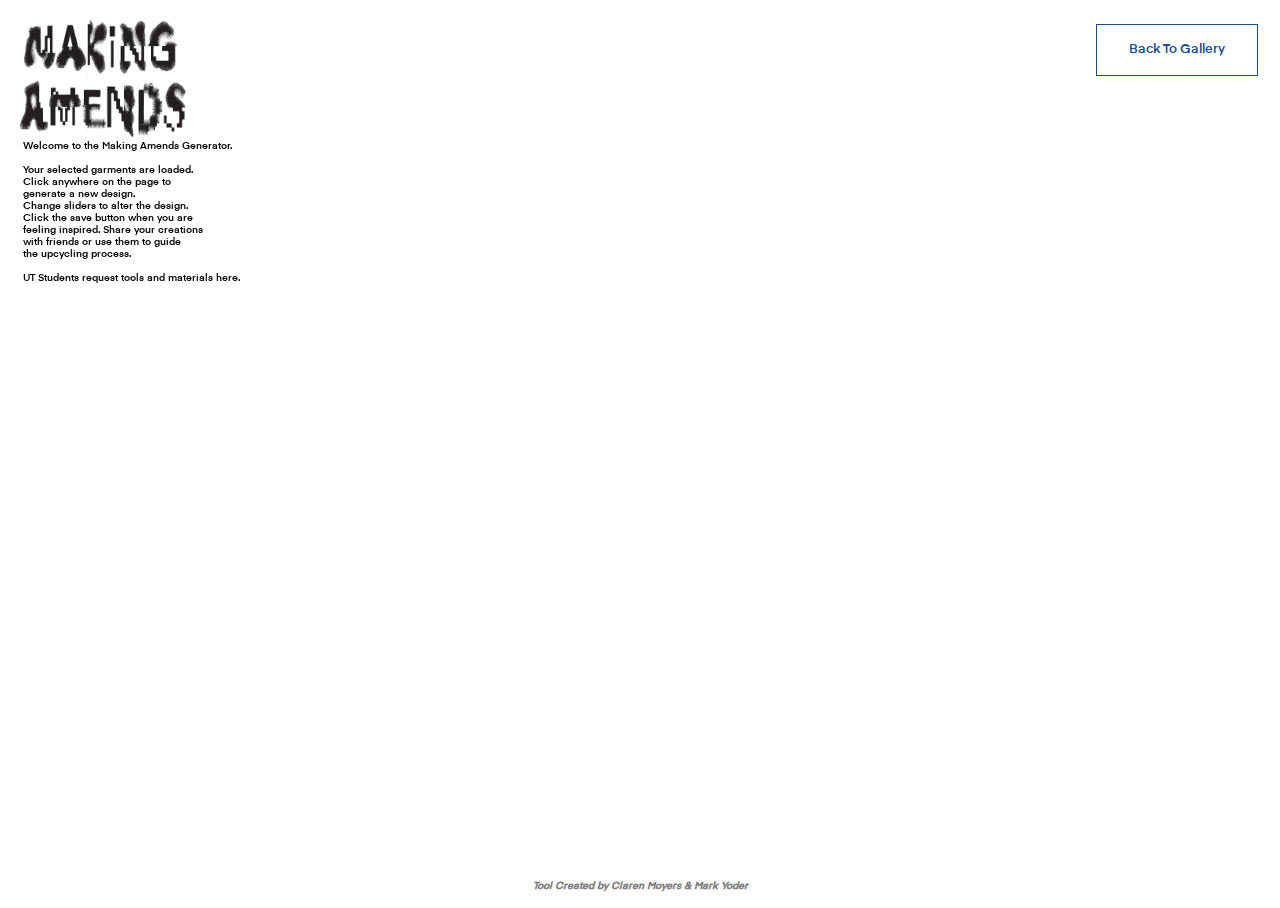
<file: display.html>
<!DOCTYPE html><html><head></head>

  
    <script src="p5.js"></script>
    <script src="p5.dom.min.js"></script>
    <script src="p5.sound.min.js"></script>
    <link rel="stylesheet" type="text/css" href="style.css">
    <meta charset="utf-8">

        
        <style>

html, body {
  height: 100%;
}

body {

  /* This centers our sketch horizontally. */
  justify-content: center;

  /* This centers our sketch vertically. */
  align-items: center;


}

.box3 {
    width:170px;
    height:auto;
    float:left;
 }

.images { 
    width: 25%;
  float: left;
  padding: 30px;
  margin: 15px;
}

.images img{

    width: 100%;
  height: auto;
}
    </style>


    
<div id="content"><h2 style="color: black; margin-top: 120px; margin-left: 15px; line-height: 1.2;text-align: left; font-weight: 500;">
  <br>  Welcome to the Making Amends Generator. <br>
  <br>

  Your selected garments are loaded. <br>
  Click anywhere on the page to <br>
  generate a new design. <br>
  Change sliders to alter the design. <br>
  Click the save button when you are <br>
  feeling inspired. Share your creations <br>
  with friends or use them to guide <br>
  the upcycling process. <br>
  <br>
  UT Students request tools and materials here.
</h2></div>

<div id="content">
    <img src="MALogo.png" width=13% height=13% class="ribbon">
  </div>



        <body>

            <form action="index.html">
            <input type="submit" style="position: fixed; top: 20px; right: 20px;" value="Back To Gallery"/>
        </form>



            <div id="images">
            
            </div> 

            <script src="sketch.js"></script>


           
        </script>
     

        </body>
        <div class="footer">
          <h2 style="font-style: italic; color:gray;">Tool Created by Claren Moyers & Mark Yoder</h2>
        </div>

    </head>
</html>
</file>
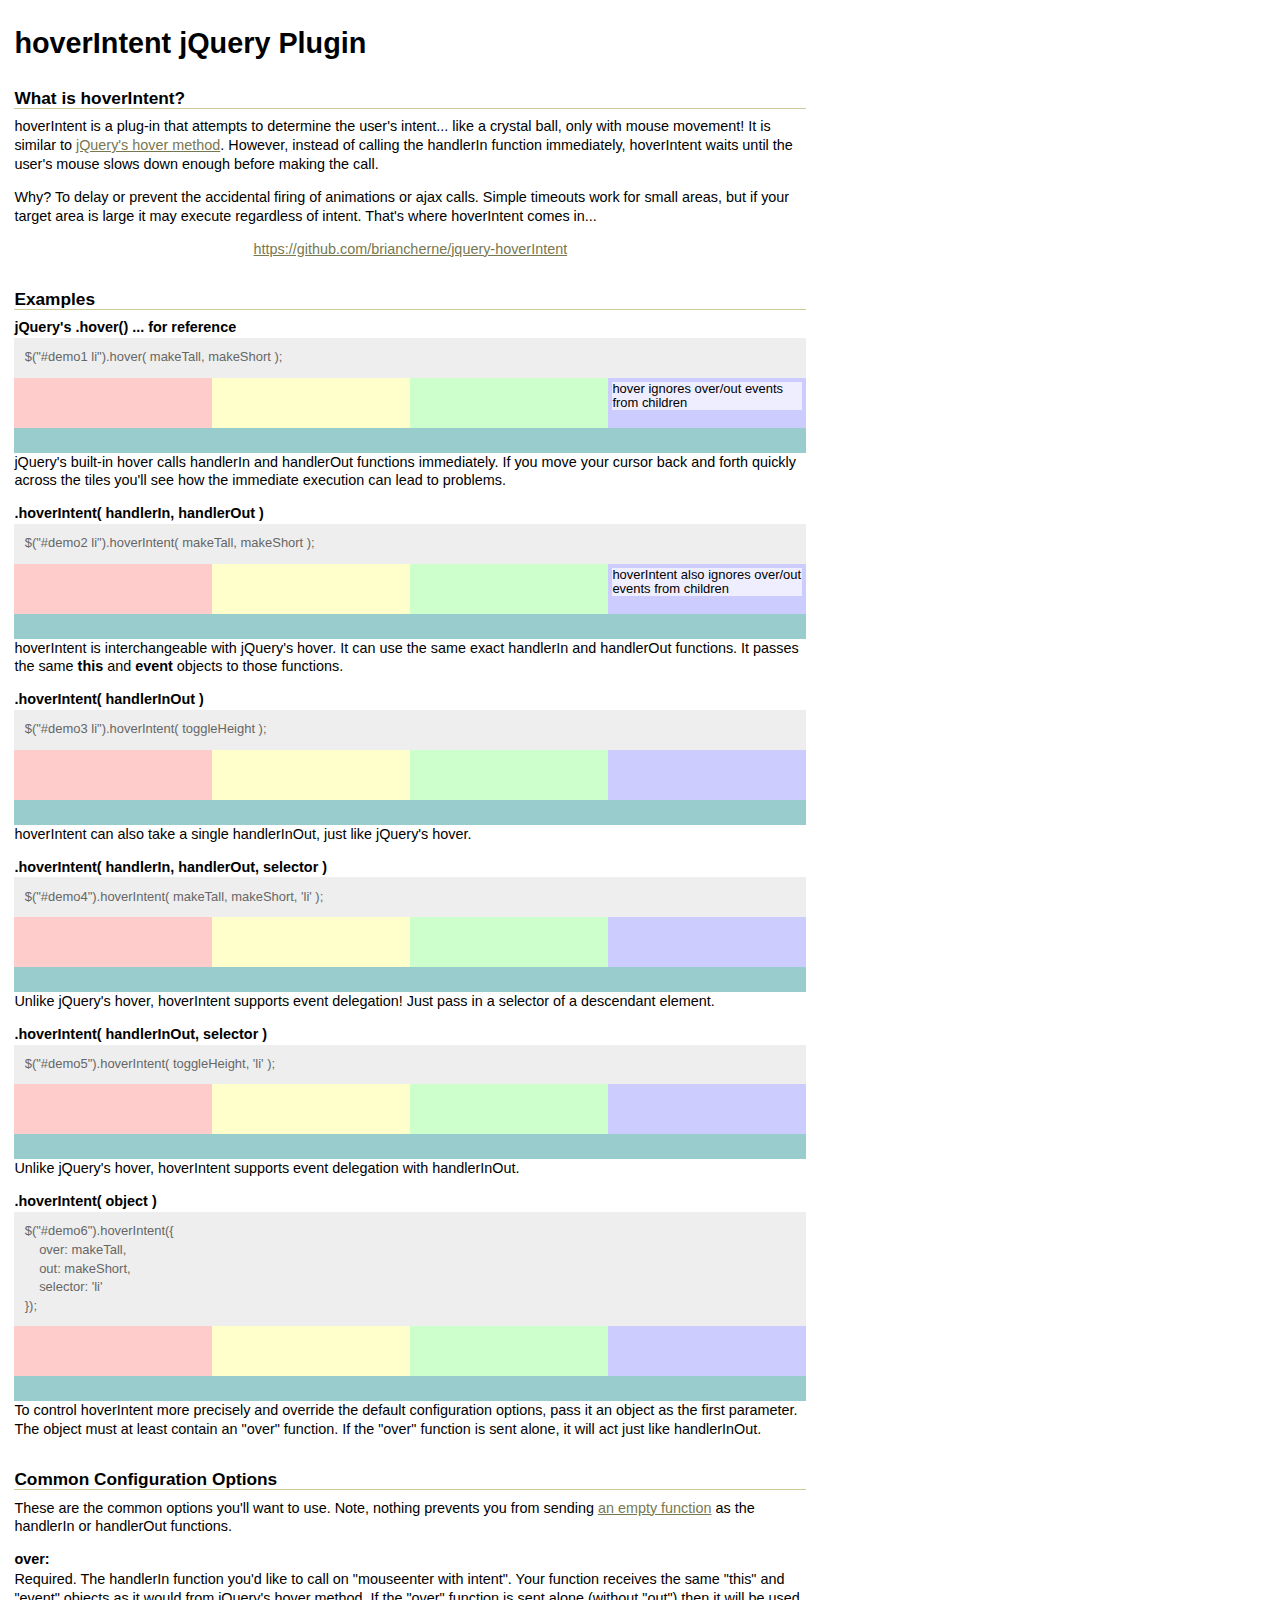
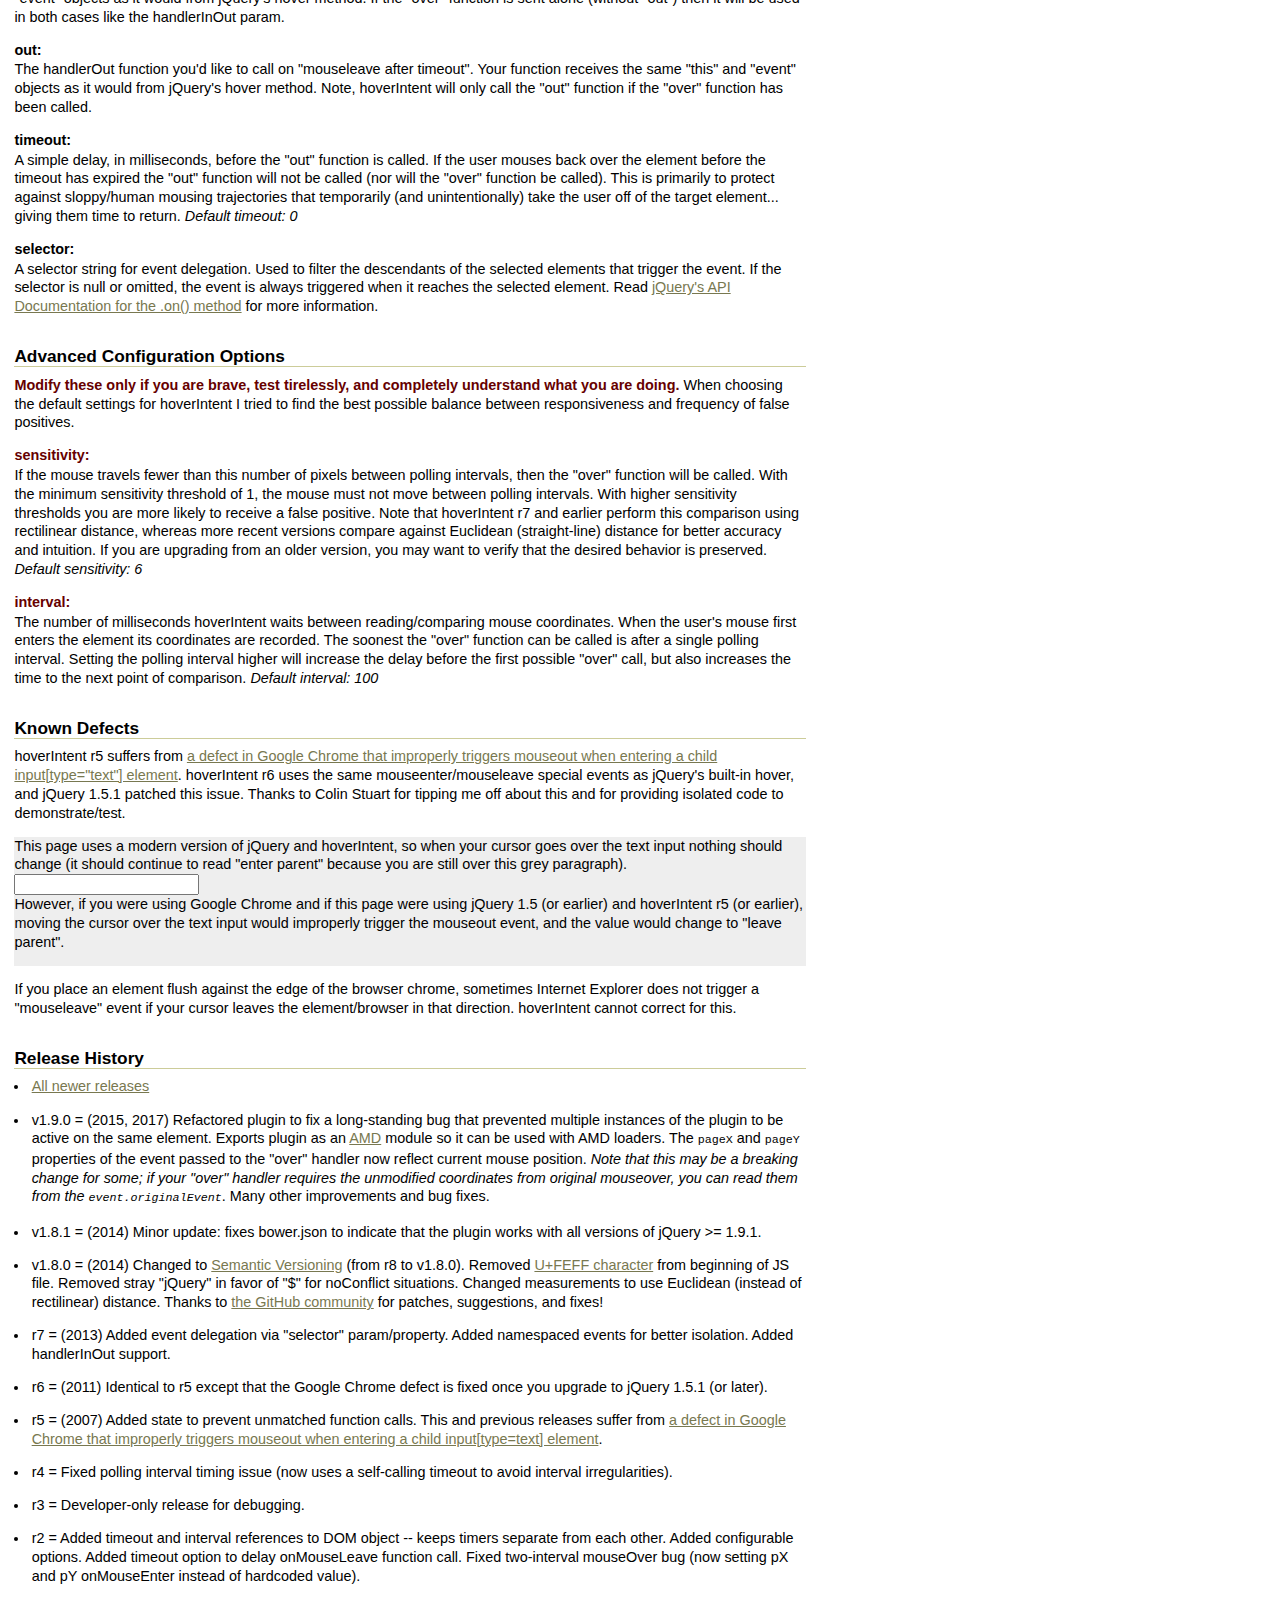
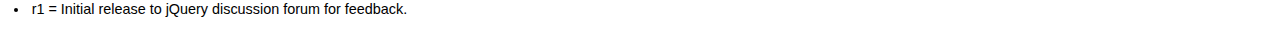
<file: jquery-hoverIntent-master/index2.html>
<!DOCTYPE html>
<html lang="en">
<head>
    <title>hoverIntent jQuery Plugin</title>
    <meta charset="utf-8">
    <meta http-equiv="X-UA-Compatible" content="IE=Edge;chrome=IE8">
    <meta name="viewport" content="width=device-width, initial-scale=1">
    <!-- TODO: move scripts to bottom, styles to external file. -UA -->
    <script type="text/javascript" src="//code.jquery.com/jquery-1.11.3.min.js"></script>
    <script type="text/javascript" src="./jquery.hoverIntent.js"></script>

    <!-- LAYOUT CSS // NOT REQUIRED for hoverIntent, just for prettification -->
    <style type="text/css" media="screen">
        body {background:#fff; font-family:sans-serif; font-size:.9em; color:#000; margin:0; padding:1em; line-height:1.3em; max-width:55em;}

        h2 {width:100%; border-bottom:#cc9 1px solid; margin:0 0 .5em 0; padding:1em 0 0 0; font-size:1.2em;}
        h3 {display:block; margin:0; padding:0 0 1px 0; font-size:1em; font-weight:bold;}

        p {margin:0; padding:0 0 1em 0; clear:both;}

        pre {background:#eee; color:#666; padding:.8em; margin:0; font-size:.9em; font-family:sans-serif; overflow:auto;}

        a {color:#787850; text-decoration:underline;}
        a:hover {text-decoration:none;}

        ul {margin:0; padding:0 0 0 1em; clear:both;}
        ul li {margin:0; padding:0 0 1em .2em;}
    </style>

    <!-- DEMO CSS // NOT REQUIRED for hoverIntent to work, just for demo purposes -->
    <style type="text/css" media="screen">
        ul.demo {display:block; width:100%; height:75px; padding:0; margin:0; background:#9cc; list-style-type:none;}
        ul.demo li {background:#fcc; display:block; width:25%; height:50px; padding:0; margin:0; float:left; position:relative; overflow:hidden; cursor:default;  font-size:0.9em; line-height:1.1em;}
        ul.demo li.p2 {background:#ffc;}
        ul.demo li.p3 {background:#cfc;}
        ul.demo li.p4 {background:#ccf;}
        ul.demo li span { display:block; margin:4px; background:#eef; cursor:default;}
    </style>

    <!-- DEMO JS -->
    <script type="text/javascript" charset="utf-8">
        $(document).ready(function(){
            $("#demo1 li").hover(makeTall,makeShort);
            $("#demo2 li").hoverIntent(makeTall,makeShort);
            $("#demo3 li").hoverIntent(toggleHeight);
            $("#demo4").hoverIntent(makeTall,makeShort,'li');
            $("#demo5").hoverIntent(toggleHeight,'li');
            $("#demo6").hoverIntent({
                over: makeTall,
                out: makeShort,
                selector: 'li'
            });
        }); // close document.ready

        function makeTall(){$(this).animate({"height":75},200);}
        function makeShort(){$(this).animate({"height":50},200);}
        function toggleHeight(e){var h=(e.type==="mouseenter") ? 75 : 50; $(this).stop().animate({"height":h},200);}
    </script>

</head>

<body>
    <h1>hoverIntent jQuery Plugin</h1>
    <h2>What is hoverIntent?</h2>
    <p>hoverIntent is a plug-in that attempts to determine the user's intent... like a crystal ball, only with mouse movement! It is similar to <a href="http://api.jquery.com/hover/">jQuery's hover method</a>. However, instead of calling the handlerIn function immediately, hoverIntent waits until the user's mouse slows down enough before making the call.</p>
    <p>Why? To delay or prevent the accidental firing of animations or ajax calls. Simple timeouts work for small areas, but if your target area is large it may execute regardless of intent. That's where hoverIntent comes in...</p>
    <p style="text-align:center;"><a href="https://github.com/briancherne/jquery-hoverIntent">https://github.com/briancherne/jquery-hoverIntent</a></p>

    <h2>Examples</h2>

    <noscript><p style="background:yellow;padding:1em;margin:1em;"><em>WARNING: If you can see this message <strong>JavaScript is disabled</strong>. This plug-in requires JavaScript to be enabled in order for the examples to work. (This is really a note to myself so the next time I look at this page with JavaScript accidentally turned off I don't freak out and wonder why it's not working)</em></p></noscript>

    <h3>jQuery's .hover() ... for reference</h3>
    <pre>$("#demo1 li").hover( makeTall, makeShort );</pre>
    <ul class="demo" id="demo1">
        <li class="p1">&nbsp;</li>
        <li class="p2">&nbsp;</li>
        <li class="p3">&nbsp;</li>
        <li class="p4"><span>hover ignores over/out events from children</span></li>
    </ul>
    <p>jQuery's built-in hover calls handlerIn and handlerOut functions immediately. If you move your cursor back and forth quickly across the tiles you'll see how the immediate execution can lead to problems.</p>

    <h3>.hoverIntent( handlerIn, handlerOut )</h3>
    <pre>$("#demo2 li").hoverIntent( makeTall, makeShort );</pre>
    <ul class="demo" id="demo2">
        <li class="p1">&nbsp;</li>
        <li class="p2">&nbsp;</li>
        <li class="p3">&nbsp;</li>
        <li class="p4"><span>hoverIntent also ignores over/out events from children</span></li>
    </ul>
    <p>hoverIntent is interchangeable with jQuery's hover. It can use the same exact handlerIn and handlerOut functions. It passes the same <strong>this</strong> and <strong>event</strong> objects to those functions.</p>

    <h3>.hoverIntent( handlerInOut )</h3>
    <pre>$("#demo3 li").hoverIntent( toggleHeight );</pre>
    <ul class="demo" id="demo3">
        <li class="p1">&nbsp;</li>
        <li class="p2">&nbsp;</li>
        <li class="p3">&nbsp;</li>
        <li class="p4">&nbsp;</li>
    </ul>
    <p>hoverIntent can also take a single handlerInOut, just like jQuery's hover.</p>

    <h3>.hoverIntent( handlerIn, handlerOut, selector )</h3>
    <pre>$("#demo4").hoverIntent( makeTall, makeShort, 'li' );</pre>
    <ul class="demo" id="demo4">
        <li class="p1">&nbsp;</li>
        <li class="p2">&nbsp;</li>
        <li class="p3">&nbsp;</li>
        <li class="p4">&nbsp;</li>
    </ul>
    <p>Unlike jQuery's hover, hoverIntent supports event delegation! Just pass in a selector of a descendant element.</p>

    <h3>.hoverIntent( handlerInOut, selector )</h3>
    <pre>$("#demo5").hoverIntent( toggleHeight, 'li' );</pre>
    <ul class="demo" id="demo5">
        <li class="p1">&nbsp;</li>
        <li class="p2">&nbsp;</li>
        <li class="p3">&nbsp;</li>
        <li class="p4">&nbsp;</li>
    </ul>
    <p>Unlike jQuery's hover, hoverIntent supports event delegation with handlerInOut.</p>

    <h3>.hoverIntent( object )</h3>
<pre>
$("#demo6").hoverIntent({
    over: makeTall,
    out: makeShort,
    selector: 'li'
});
</pre>
    <ul class="demo" id="demo6">
        <li class="p1">&nbsp;</li>
        <li class="p2">&nbsp;</li>
        <li class="p3">&nbsp;</li>
        <li class="p4">&nbsp;</li>
    </ul>
    <p>To control hoverIntent more precisely and override the default configuration options, pass it an object as the first parameter. The object must at least contain an "over" function. If the "over" function is sent alone, it will act just like handlerInOut.</p>

    <h2>Common Configuration Options</h2>
    <p>These are the common options you'll want to use. Note, nothing prevents you from sending <a href="http://api.jquery.com/jQuery.noop/">an empty function</a> as the handlerIn or handlerOut functions.</p>

    <h3>over:</h3>
    <p>Required. The handlerIn function you'd like to call on "mouseenter with intent". Your function receives the same "this" and "event" objects as it would from jQuery's hover method. If the "over" function is sent alone (without "out") then it will be used in both cases like the handlerInOut param.</p>

    <h3>out:</h3>
    <p>The handlerOut function you'd like to call on "mouseleave after timeout". Your function receives the same "this" and "event" objects as it would from jQuery's hover method. Note, hoverIntent will only call the "out" function if the "over" function has been called.</p>

    <h3>timeout:</h3>
    <p>A simple delay, in milliseconds, before the "out" function is called. If the user mouses back over the element before the timeout has expired the "out" function will not be called (nor will the "over" function be called). This is primarily to protect against sloppy/human mousing trajectories that temporarily (and unintentionally) take the user off of the target element... giving them time to return. <em>Default timeout: 0</em></p>

    <h3>selector:</h3>
    <p>A selector string for event delegation. Used to filter the descendants of the selected elements that trigger the event. If the selector is null or omitted, the event is always triggered when it reaches the selected element. Read <a href="http://api.jquery.com/on/#direct-and-delegated-events">jQuery's API Documentation for the .on() method</a> for more information.</p>

    <h2>Advanced Configuration Options</h2>
    <p><strong style="color:#600">Modify these only if you are brave, test tirelessly, and completely understand what you are doing.</strong> When choosing the default settings for hoverIntent I tried to find the best possible balance between responsiveness and frequency of false positives.</p>

    <h3 style="color:#600">sensitivity:</h3>
    <p>If the mouse travels fewer than this number of pixels between polling intervals, then the "over" function will be called. With the minimum sensitivity threshold of 1, the mouse must not move between polling intervals. With higher sensitivity thresholds you are more likely to receive a false positive. Note that hoverIntent r7 and earlier perform this comparison using rectilinear distance, whereas more recent versions compare against Euclidean (straight-line) distance for better accuracy and intuition. If you are upgrading from an older version, you may want to verify that the desired behavior is preserved. <em>Default sensitivity: 6</em></p>

    <h3 style="color:#600">interval:</h3>
    <p>The number of milliseconds hoverIntent waits between reading/comparing mouse coordinates. When the user's mouse first enters the element its coordinates are recorded. The soonest the "over" function can be called is after a single polling interval. Setting the polling interval higher will increase the delay before the first possible "over" call, but also increases the time to the next point of comparison. <em>Default interval: 100</em></p>

    <h2>Known Defects</h2>
    <p>hoverIntent r5 suffers from <a href="http://code.google.com/p/chromium/issues/detail?id=68629">a defect in Google Chrome that improperly triggers mouseout when entering a child input[type="text"] element</a>. hoverIntent r6 uses the same mouseenter/mouseleave special events as jQuery's built-in hover, and jQuery 1.5.1 patched this issue. Thanks to Colin Stuart for tipping me off about this and for providing isolated code to demonstrate/test.</p>
    <p id="chrome9defect" style="background:#eee;margin-bottom:1em;">This page uses a modern version of jQuery and hoverIntent, so when your cursor goes over the text input nothing should change (it should continue to read "enter parent" because you are still over this grey paragraph). <br/><input type="text" value=""/><br/> However, if you were using Google Chrome and if this page were using jQuery 1.5 (or earlier) and hoverIntent r5 (or earlier), moving the cursor over the text input would improperly trigger the mouseout event, and the value would change to "leave parent".</p>
    <script type="text/javascript">
        function enter(e){$("input", e.target).val("enter parent");}
        function leave(e){$("input", e.target).val("leave parent");}
        $("#chrome9defect").hoverIntent(enter,leave);
    </script>
    <p>If you place an element flush against the edge of the browser chrome, sometimes Internet Explorer does not trigger a "mouseleave" event if your cursor leaves the element/browser in that direction. hoverIntent cannot correct for this.</p>

    <h2>Release History</h2>
    <ul>
        <li><a href="https://github.com/briancherne/jquery-hoverIntent/releases">All newer releases</a></li>
        <li>v1.9.0 = (2015, 2017) Refactored plugin to fix a long-standing bug that prevented multiple instances of the plugin to be active on the same element. Exports plugin as an <a href="http://requirejs.org/docs/whyamd.html">AMD</a> module so it can be used with AMD loaders. The <code>pageX</code> and <code>pageY</code> properties of the event passed to the "over" handler now reflect current mouse position. <em>Note that this may be a breaking change for some; if your "over" handler requires the unmodified coordinates from original mouseover, you can read them from the <code>event.originalEvent</code></em>. Many other improvements and bug fixes.</li>
        <li>v1.8.1 = (2014) Minor update: fixes bower.json to indicate that the plugin works with all versions of jQuery &gt;= 1.9.1.</li>
        <li>v1.8.0 = (2014) Changed to <a href="http://semver.org">Semantic Versioning</a> (from r8 to v1.8.0). Removed <a href="https://en.wikipedia.org/wiki/Zero-width_no-break_space">U+FEFF character</a> from beginning of JS file. Removed stray "jQuery" in favor of "$" for noConflict situations. Changed measurements to use Euclidean (instead of rectilinear) distance. Thanks to <a href="https://github.com/briancherne/jquery-hoverIntent/graphs/contributors">the GitHub community</a> for patches, suggestions, and fixes!</li>
        <li>r7 = (2013) Added event delegation via "selector" param/property. Added namespaced events for better isolation. Added handlerInOut support.</li>
        <li>r6 = (2011) Identical to r5 except that the Google Chrome defect is fixed once you upgrade to jQuery 1.5.1 (or later).</li>
        <li>r5 = (2007) Added state to prevent unmatched function calls. This and previous releases suffer from <a href="http://code.google.com/p/chromium/issues/detail?id=68861">a defect in Google Chrome that improperly triggers mouseout when entering a child input[type=text] element</a>.</li>
        <li>r4 = Fixed polling interval timing issue (now uses a self-calling timeout to avoid interval irregularities).</li>
        <li>r3 = Developer-only release for debugging.</li>
        <li>r2 = Added timeout and interval references to DOM object -- keeps timers separate from each other. Added configurable options. Added timeout option to delay onMouseLeave function call. Fixed two-interval mouseOver bug (now setting pX and pY onMouseEnter instead of hardcoded value).</li>
        <li>r1 = Initial release to jQuery discussion forum for feedback.</li>
    </ul>

</body>
</html>
</file>
<file: style.css>
@font-face {
    font-family: "Eina";
    src: url('fonts/Eina01-Bold.ttf') format('truetype');
    src: url('fonts/Eina01-Regular.ttf') format('truetype');
    src: url('fonts/Eina01-SemiBold.ttf') format('truetype');
  }

  .centered {margin-left: 1.9%;
    overflow:auto;}
  
  
  .column {
    margin: 3%;
  
      float: left;
      width: 27%;
    }
  /* The container */
  .container {
    display: block;
    position: relative;
    margin-bottom: 12px;
    cursor: pointer;
    font-size: 22px;
    -webkit-user-select: none;
    -moz-user-select: none;
    -ms-user-select: none;
    user-select: none;
  }
  
  /* Hide the browser's default checkbox */
  .container input {
    position: absolute;
    opacity: 0;
    cursor: pointer;
    height: 0;
    width: 0;
    display: none;
  }
  
  /* Create a custom checkbox */
  .checkmark {
  
  
      background-color: white;
      border: 1px solid #184F8D;
    
    
    float: left;
  
    top: 0;
    left: 0;
    height:125px;
    padding-left: 1%;
    width: 350px;
    background-repeat: no-repeat;
    background-size:350px 250px;
    overflow: hidden;
  
  
  }
  
  .checkmark2 {
  
  
  background-color: white;
  border: 1px solid #184F8D;
  
  
  float: left;
  
  top: 0;
  left: 0;
  height:125px;
  padding-left: 1%;
  width: 350px;
  background-repeat: no-repeat;
  background-size:250px 350px;
  background-position: center top;
  overflow: hidden;
  
  
  }
  
  h2 {
    color: #184F8D;
    font-family: Eina;
    position: relative;
    font-size: 10px;
      text-align: center;
      line-height: 105%;
  
  }
  h3 {
    color: #184F8D;
    font-family: Eina;
    position: relative;
    font-size: 21px;
      text-align: center;
      line-height: 105%;
  
  }
  
  h1 {
    color: #184F8D;
    font-family: Eina;
    line-height: 80%;
  
    position: relative;
  font-size: 8px;
  text-align: center;
  bottom: 0;
  
  } 
              #bottom { 
                  position:absolute;                  
                  bottom:0;                          
                  right:0;                          
              } 
  
  /* On mouse-over, add a grey background color */
  
  
  /* When the checkbox is checked, add a #184F8D background */
  .container input:checked ~ .checkmark {
    background-color: #184F8D;
  }
  .container input:checked ~ .checkmark h2{
    color:white;
  }
  
  .container input:checked ~ .checkmark h1{
    color:white;
  }
  /* Create the checkmark/indicator (hidden when not checked) */
  .checkmark:after {
    content: "";
    position: relative;
    display: none;
  }
  
  /* Show the checkmark when checked */
  .container input:checked ~ .checkmark:after {
    display: block;
    display: none;
  }
  
  .container input:checked ~ .checkmark2 {
    background-color: #184F8D;
  }
  .container input:checked ~ .checkmark2 h2{
    color:white;
  }
  
  .container input:checked ~ .checkmark2 h1{
    color:white;
  }
  /* Create the checkmark2/indicator (hidden when not checked) */
  .checkmark2:after {
    content: "";
    position: relative;
    display: none;
  }
  
  /* Show the checkmark2 when checked */
  .container input:checked ~ .checkmark2:after {
    display: block;
    display: none;
  }
  
  /* Style the checkmark2/indicator */
  
  
  #content {
    position: fixed;
    z-index: 300;
  }
  #content img {
    position: fixed;
      top: 20px;
      left: 20px;
  }
  
  #content2 {
    position: fixed;
    z-index: 300;
  }
  #content2 img {
    position: fixed;
      top: 27px;
      right: 185px;
  }
  .ribbon {
    position: fixed;
  }

  body {cursor: url("mouse.png"), default;}

  input[type=button], input[type=submit], input[type=reset] {
    background-color: white;
    color: #184F8D;
    font-family: Eina;
    border: 1px solid #184F8D;
    padding: 16px 32px;
    text-decoration: none;
    margin: 4px 2px;
    cursor: pointer;
  }

  canvas{border: 2px solid #184F8D}

  input[type=button]:hover, input[type=submit]:hover, input[type=reset]:hover { background-color: #184F8D; color:white  }

  .text {
    background-color:#ff0000;
    color:#fff;
    display:inline-block;
    padding-left:4px;
}
.arrow {
    border-style: dashed;
    border-color: transparent;
    border-width: 0.20em;
    display: -moz-inline-box;
    display: inline-block;
    /* Use font-size to control the size of the arrow. */
    font-size: 100px;
    height: 0;
    line-height: 0;
    position: relative;
    vertical-align: middle;
    width: 0;
    background-color:#fff; /* change background color acc to bg color */ 
    border-left-width: 0.2em;
    border-left-style: solid;
    border-left-color:#184F8D;
    left:0.25em;
}

.footer {
  position: absolute;
  left: 0;
  bottom: 0;
  width: 100%;
  color:black;
  text-align: center;
}

.slidecontainer {
  width: 100%;
}

.slider {
  -webkit-appearance: none;
  width: 100%;
  height: 25px;
  background: #d3d3d3;
  outline: none;
  opacity: 0.7;
  -webkit-transition: .2s;
  transition: opacity .2s;
}

.slider:hover {
  opacity: 1;
}

.slider::-webkit-slider-thumb {
  -webkit-appearance: none;
  appearance: none;
  width: 25px;
  height: 25px;
  background: #4CAF50;
  cursor: pointer;
}

.slider::-moz-range-thumb {
  width: 25px;
  height: 25px;
  background: #4CAF50;
  cursor: pointer;
}
</file>
